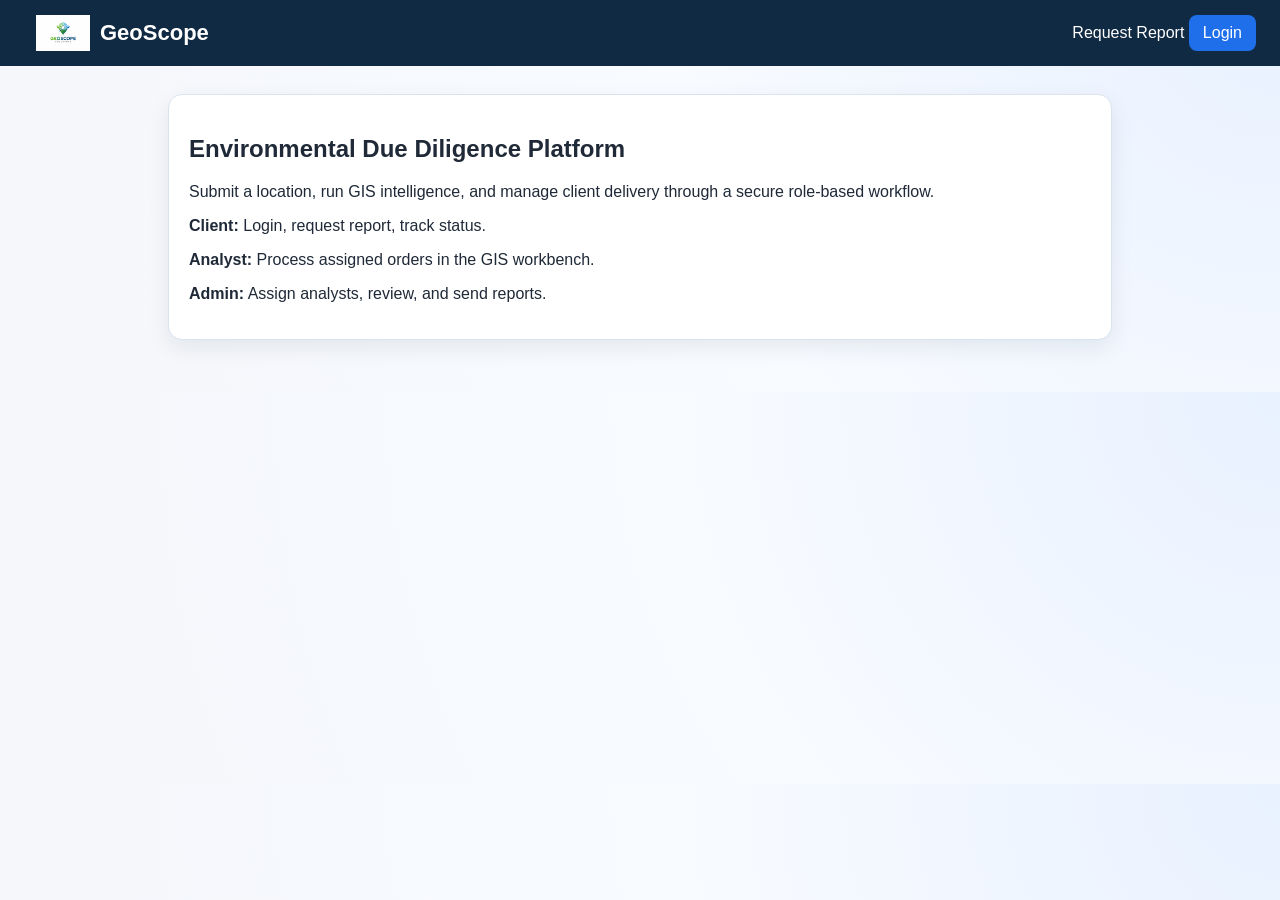
<file: index.html>
<!DOCTYPE html>
<html lang="en">
<head>
    <meta charset="UTF-8" />
    <meta name="viewport" content="width=device-width, initial-scale=1.0" />
    <title>GeoScope</title>
    <link rel="stylesheet" href="style.css" />
</head>
<body>
    <div class="topbar">
        <a class="brand" href="/">
            <img src="logo.png" alt="GeoScope logo" style="height:36px;" />
            <h2>GeoScope</h2>
        </a>

        <div>
            <a href="/request-report">Request Report</a>

            <div class="menu-wrap">
                <button id="loginToggle" onclick="toggleMenu()">Login</button>
                <div id="dropdown">
                    <a href="/client-login">Client Login</a>
                    <a href="/staff-login">Staff Access</a>
                </div>
            </div>
        </div>
    </div>

    <div class="container">
        <div class="panel">
            <h2>Environmental Due Diligence Platform</h2>
            <p>Submit a location, run GIS intelligence, and manage client delivery through a secure role-based workflow.</p>
            <p><strong>Client:</strong> Login, request report, track status.</p>
            <p><strong>Analyst:</strong> Process assigned orders in the GIS workbench.</p>
            <p><strong>Admin:</strong> Assign analysts, review, and send reports.</p>
        </div>
    </div>

    <script src="script.js"></script>
</body>
</html>
</file>
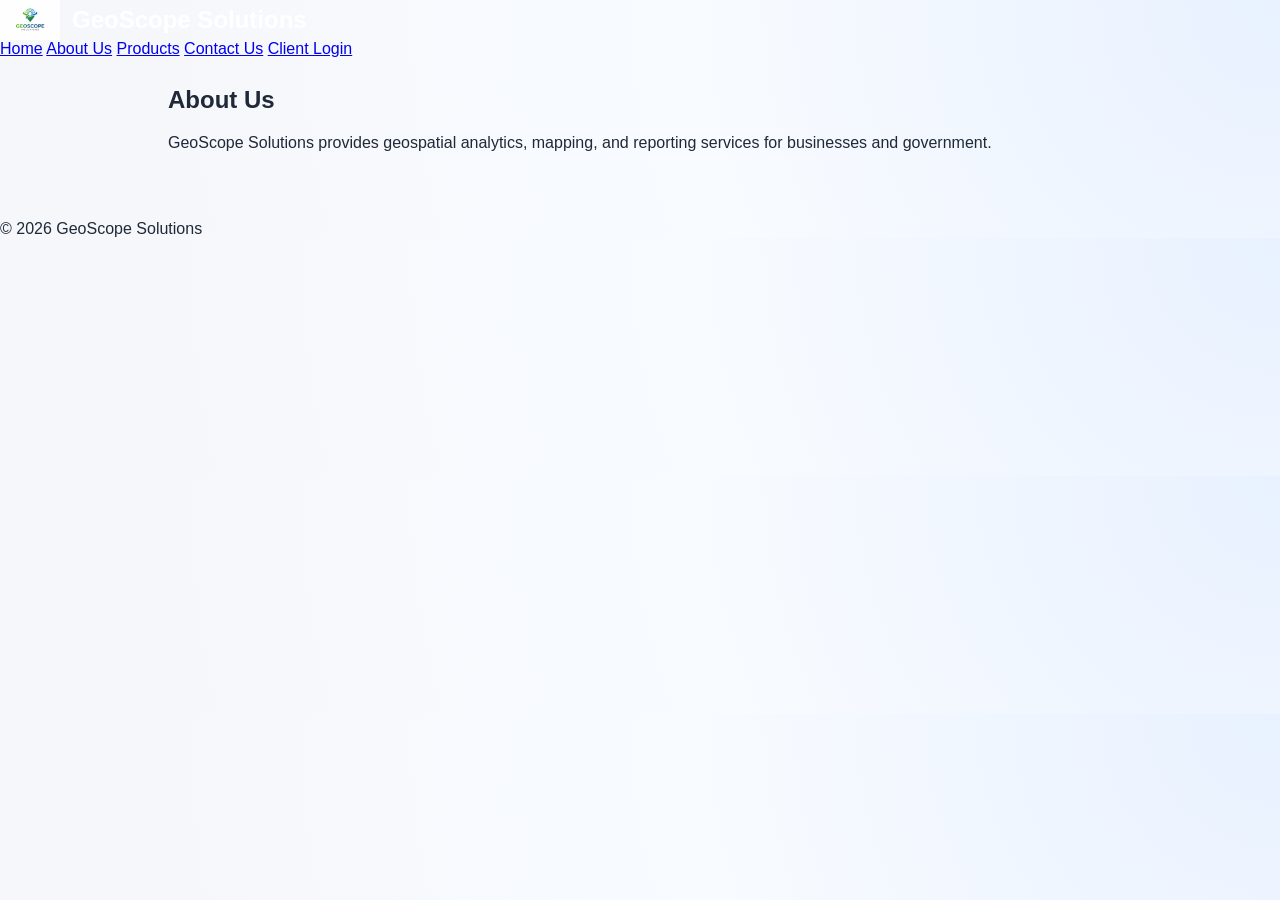
<file: about.html>
<!DOCTYPE html>
<html lang="en">
<head>
    <meta charset="UTF-8" />
    <meta name="viewport" content="width=device-width, initial-scale=1.0" />
    <title>About Us - GeoScope Solutions</title>
    <link rel="stylesheet" href="style.css" />
</head>
<body>
    <header>
        <a href="index.html" style="display:flex; align-items:center; color:white; text-decoration:none;">
            <img src="logo.png" alt="GeoScope logo" style="height:40px; margin-right:12px;" />
            <h1 style="margin:0; font-size:24px;">GeoScope Solutions</h1>
        </a>
        <nav>
            <a href="index.html">Home</a>
            <a href="about.html">About Us</a>
            <a href="products.html">Products</a>
            <a href="contact.html">Contact Us</a>
            <a href="login.html">Client Login</a>
        </nav>
    </header>

    <div class="container">
        <h2>About Us</h2>
        <p>GeoScope Solutions provides geospatial analytics, mapping, and reporting services for businesses and government.</p>
    </div>

    <footer>
        &copy; 2026 GeoScope Solutions
    </footer>
</body>
</html>
</file>
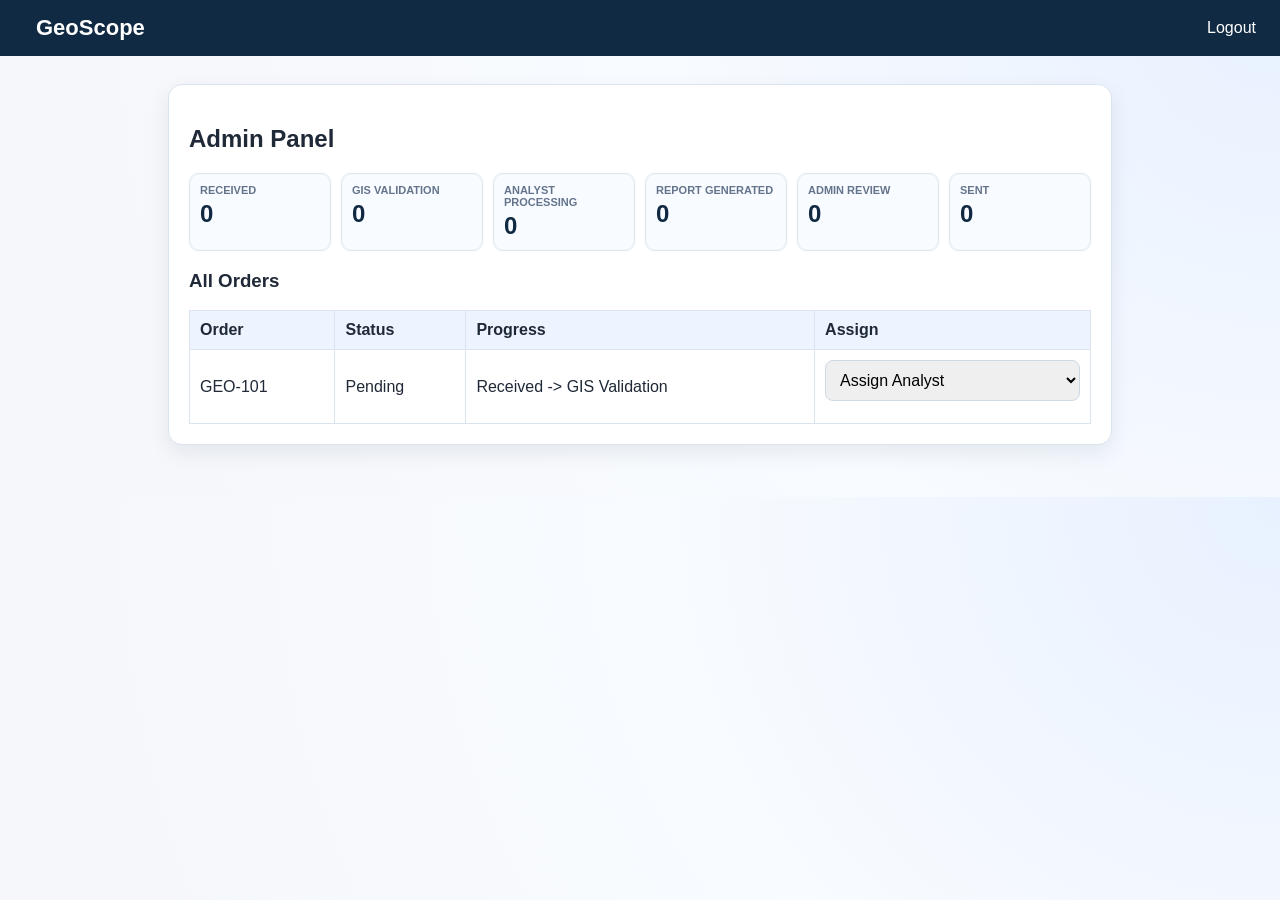
<file: admin-dashboard.html>
<!DOCTYPE html>
<html lang="en">
<head>
    <meta charset="UTF-8" />
    <meta name="viewport" content="width=device-width, initial-scale=1.0" />
    <title>Admin Dashboard - GeoScope</title>
    <link rel="stylesheet" href="style.css" />
</head>
<body>
    <div class="topbar">
        <a class="brand" href="/"><h2>GeoScope</h2></a>
        <a href="#" data-action="logout">Logout</a>
    </div>

    <div class="container">
        <div class="panel">
            <h2>Admin Panel</h2>

            <div class="kpi-grid" id="adminStageCounters">
                <div class="kpi-card"><div class="kpi-label">Received</div><div class="kpi-value" id="countReceived">0</div></div>
                <div class="kpi-card"><div class="kpi-label">GIS Validation</div><div class="kpi-value" id="countGis">0</div></div>
                <div class="kpi-card"><div class="kpi-label">Analyst Processing</div><div class="kpi-value" id="countAnalyst">0</div></div>
                <div class="kpi-card"><div class="kpi-label">Report Generated</div><div class="kpi-value" id="countReport">0</div></div>
                <div class="kpi-card"><div class="kpi-label">Admin Review</div><div class="kpi-value" id="countReview">0</div></div>
                <div class="kpi-card"><div class="kpi-label">Sent</div><div class="kpi-value" id="countSent">0</div></div>
            </div>

            <h3>All Orders</h3>
            <table>
                <thead>
                    <tr>
                        <th>Order</th>
                        <th>Status</th>
                        <th>Progress</th>
                        <th>Assign</th>
                    </tr>
                </thead>
                <tbody id="adminOrdersBody">
                    <tr>
                        <td>GEO-101</td>
                        <td>Pending</td>
                        <td>Received -> GIS Validation</td>
                        <td>
                            <select>
                                <option>Assign Analyst</option>
                                <option>John</option>
                                <option>Mary</option>
                            </select>
                        </td>
                    </tr>
                </tbody>
            </table>
        </div>
    </div>

    <script src="script.js"></script>
</body>
</html>
</file>
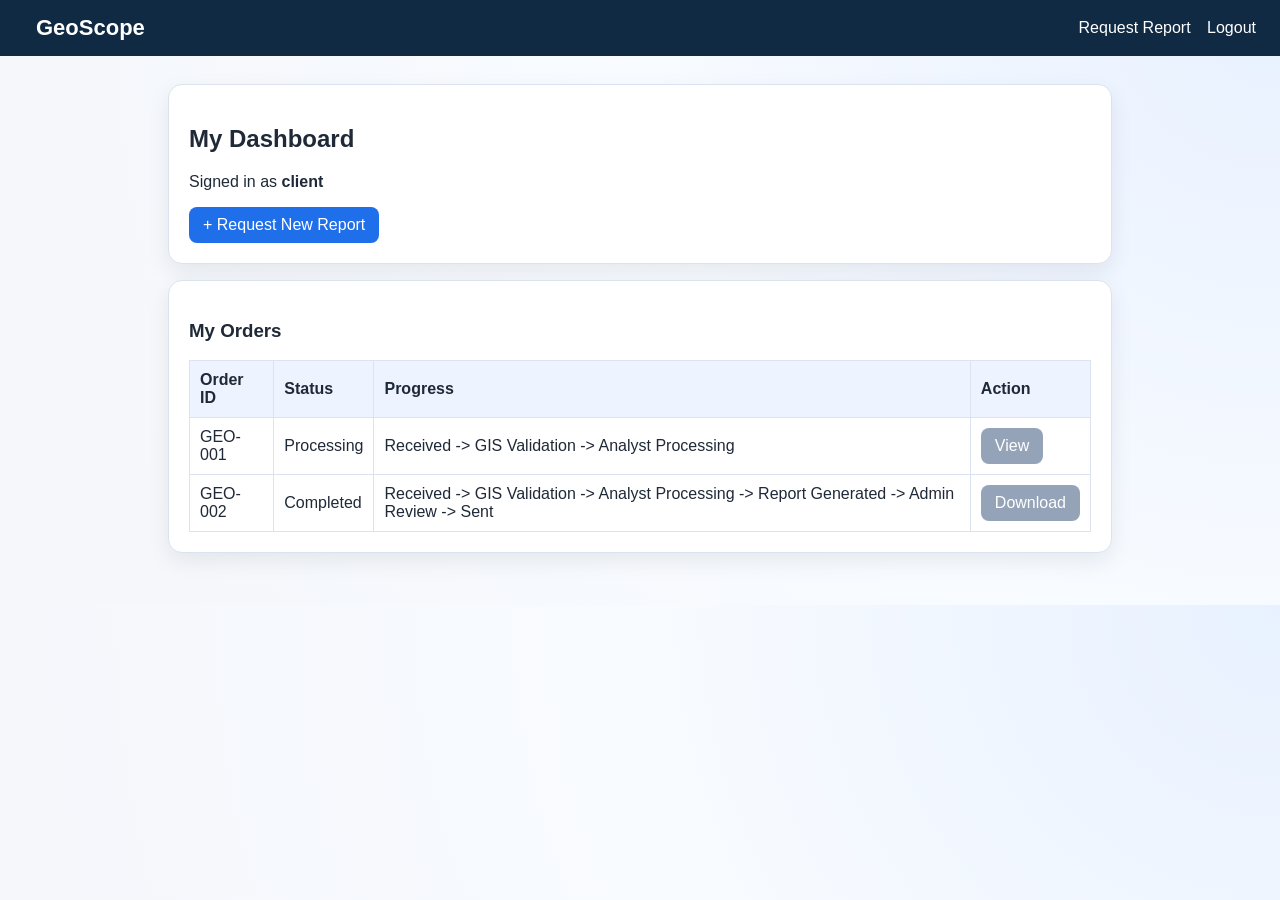
<file: client-dashboard.html>
<!DOCTYPE html>
<html lang="en">
<head>
    <meta charset="UTF-8" />
    <meta name="viewport" content="width=device-width, initial-scale=1.0" />
    <title>Client Dashboard - GeoScope</title>
    <link rel="stylesheet" href="style.css" />
</head>
<body>
    <div class="topbar">
        <a class="brand" href="/"><h2>GeoScope</h2></a>
        <div>
            <a href="/request-report">Request Report</a>
            <a href="#" data-action="logout">Logout</a>
        </div>
    </div>

    <div class="container grid">
        <div class="panel">
            <h2>My Dashboard</h2>
            <p>Signed in as <strong id="clientEmail">client</strong></p>
            <button onclick="window.location.href='/request-report'">+ Request New Report</button>
        </div>

        <div class="panel">
            <h3>My Orders</h3>
            <table>
                <thead>
                    <tr>
                        <th>Order ID</th>
                        <th>Status</th>
                        <th>Progress</th>
                        <th>Action</th>
                    </tr>
                </thead>
                <tbody id="clientOrdersBody">
                    <tr>
                        <td>GEO-001</td>
                        <td>Processing</td>
                        <td>Received -> GIS Validation -> Analyst Processing</td>
                        <td><button disabled>View</button></td>
                    </tr>
                    <tr>
                        <td>GEO-002</td>
                        <td>Completed</td>
                        <td>Received -> GIS Validation -> Analyst Processing -> Report Generated -> Admin Review -> Sent</td>
                        <td><button disabled>Download</button></td>
                    </tr>
                </tbody>
            </table>
        </div>
    </div>

    <script src="script.js"></script>
</body>
</html>
</file>
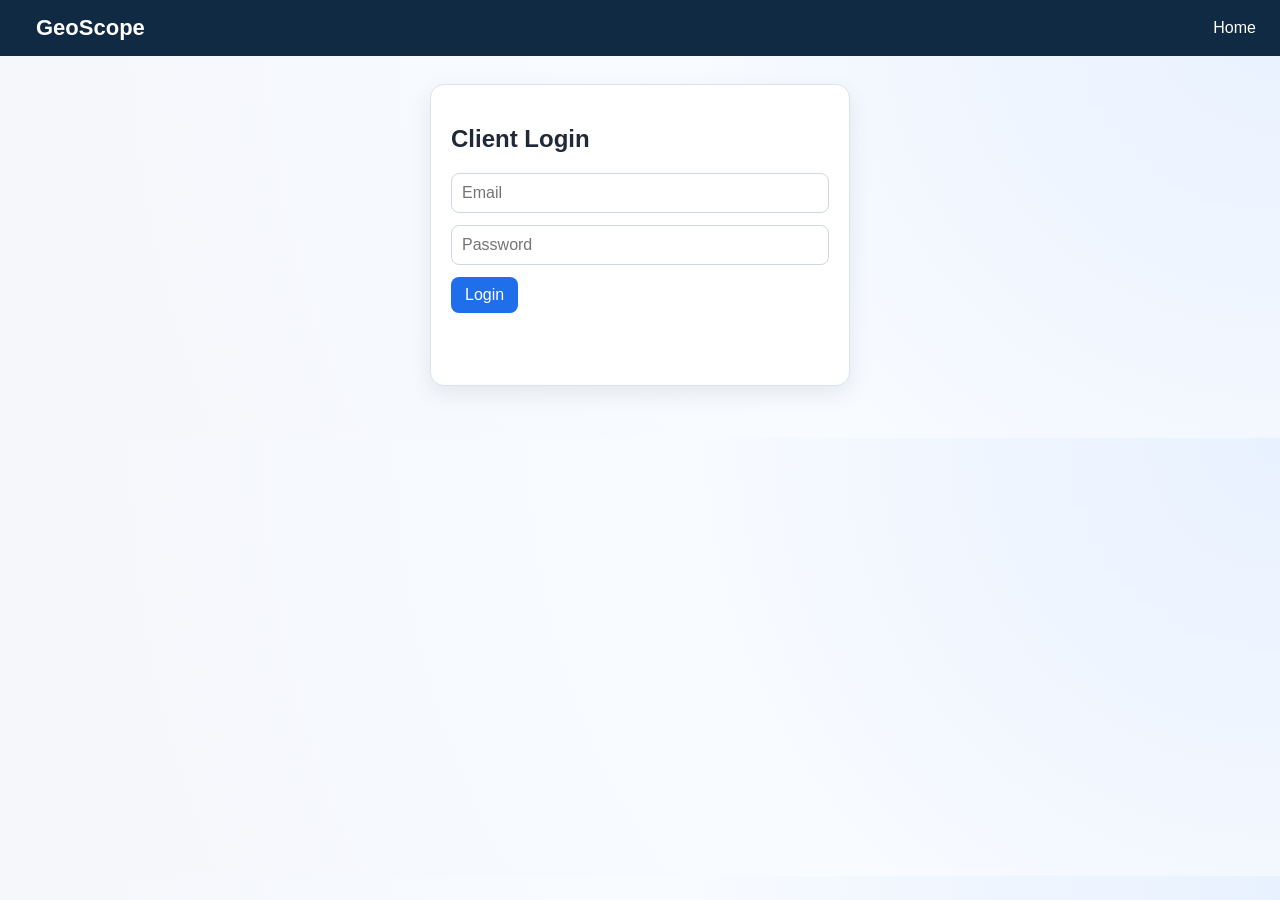
<file: client-login.html>
<!DOCTYPE html>
<html lang="en">
<head>
    <meta charset="UTF-8" />
    <meta name="viewport" content="width=device-width, initial-scale=1.0" />
    <title>Client Login - GeoScope</title>
    <link rel="stylesheet" href="style.css" />
</head>
<body>
    <div class="topbar">
        <a class="brand" href="/"><h2>GeoScope</h2></a>
        <a href="/">Home</a>
    </div>

    <div class="container">
        <div class="panel" style="max-width: 420px; margin: 0 auto;">
            <h2>Client Login</h2>
            <input id="email" type="email" placeholder="Email" />
            <input id="password" type="password" placeholder="Password" />
            <button id="clientLoginBtn">Login</button>
            <p id="loginMessage" class="message"></p>
        </div>
    </div>

    <script src="script.js"></script>
</body>
</html>
</file>
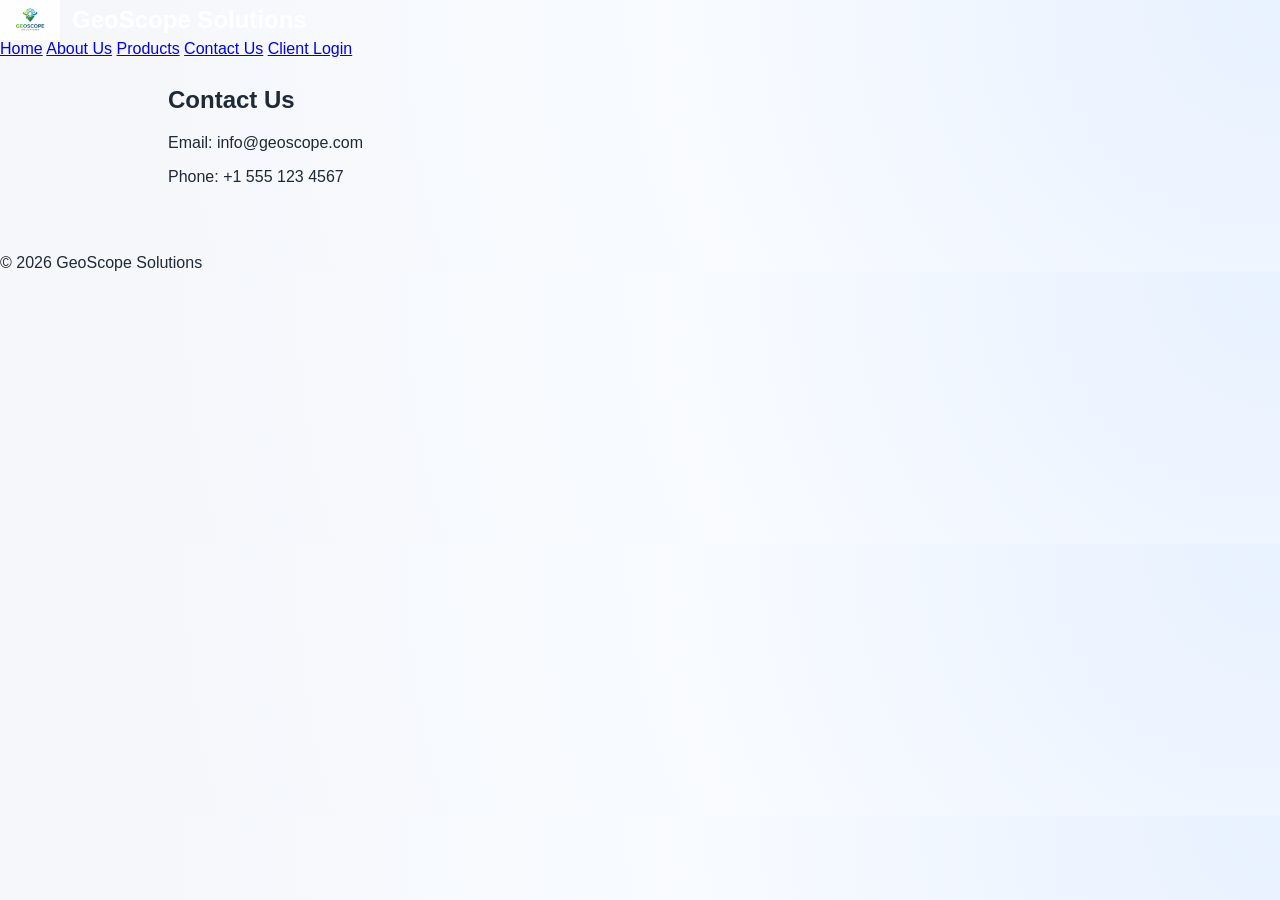
<file: contact.html>
<!DOCTYPE html>
<html lang="en">
<head>
    <meta charset="UTF-8" />
    <meta name="viewport" content="width=device-width, initial-scale=1.0" />
    <title>Contact Us - GeoScope Solutions</title>
    <link rel="stylesheet" href="style.css" />
</head>
<body>
    <header>
        <a href="index.html" style="display:flex; align-items:center; color:white; text-decoration:none;">
            <img src="logo.png" alt="GeoScope logo" style="height:40px; margin-right:12px;" />
            <h1 style="margin:0; font-size:24px;">GeoScope Solutions</h1>
        </a>
        <nav>
            <a href="index.html">Home</a>
            <a href="about.html">About Us</a>
            <a href="products.html">Products</a>
            <a href="contact.html">Contact Us</a>
            <a href="login.html">Client Login</a>
        </nav>
    </header>

    <div class="container">
        <h2>Contact Us</h2>
        <p>Email: info@geoscope.com</p>
        <p>Phone: +1 555 123 4567</p>
    </div>

    <footer>
        &copy; 2026 GeoScope Solutions
    </footer>

    <script src="script.js"></script>
</body>
</html>
</file>
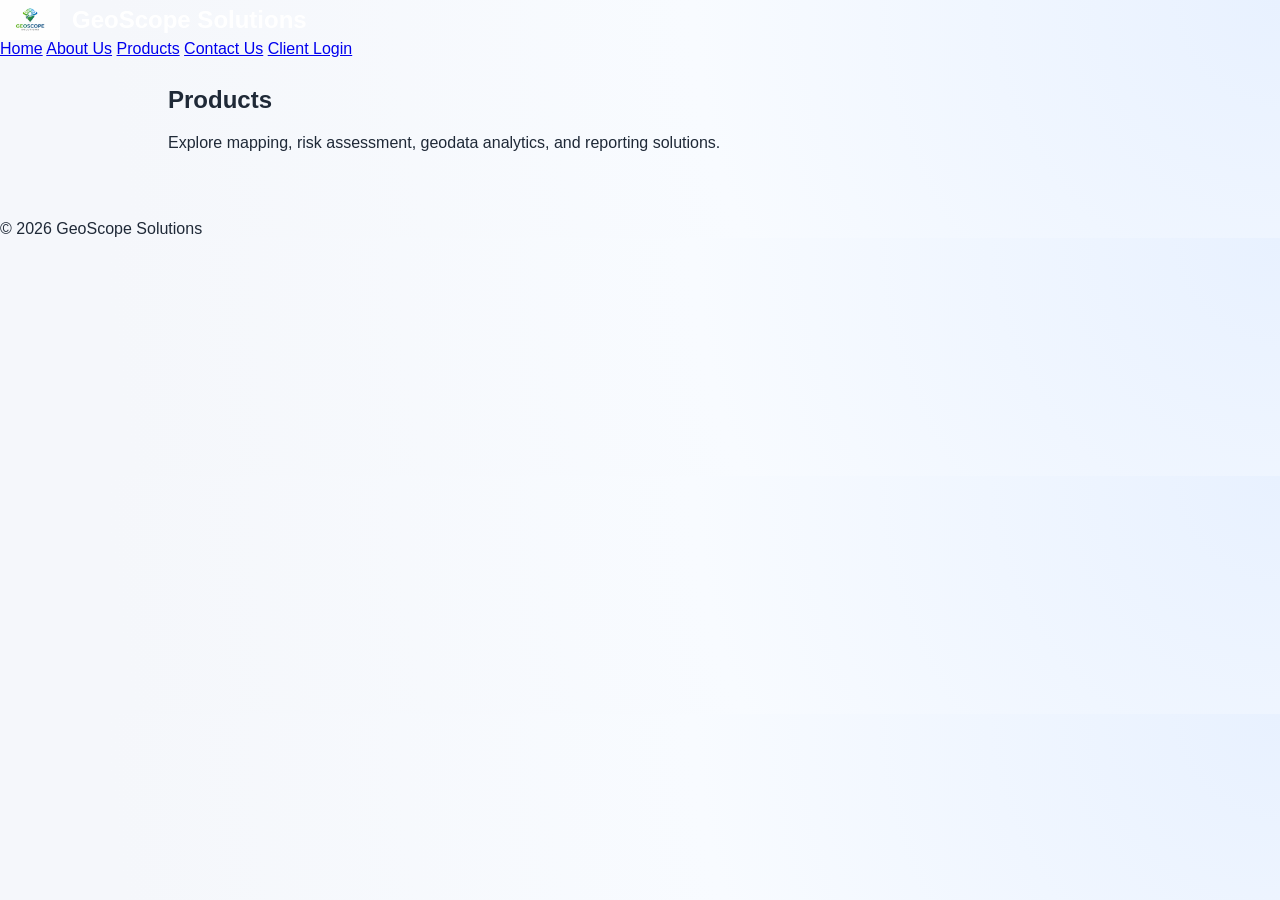
<file: products.html>
<!DOCTYPE html>
<html lang="en">
<head>
    <meta charset="UTF-8" />
    <meta name="viewport" content="width=device-width, initial-scale=1.0" />
    <title>Products - GeoScope Solutions</title>
    <link rel="stylesheet" href="style.css" />
</head>
<body>
    <header>
        <a href="index.html" style="display:flex; align-items:center; color:white; text-decoration:none;">
            <img src="logo.png" alt="GeoScope logo" style="height:40px; margin-right:12px;" />
            <h1 style="margin:0; font-size:24px;">GeoScope Solutions</h1>
        </a>
        <nav>
            <a href="index.html">Home</a>
            <a href="about.html">About Us</a>
            <a href="products.html">Products</a>
            <a href="contact.html">Contact Us</a>
            <a href="login.html">Client Login</a>
        </nav>
    </header>

    <div class="container">
        <h2>Products</h2>
        <p>Explore mapping, risk assessment, geodata analytics, and reporting solutions.</p>
    </div>

    <footer>
        &copy; 2026 GeoScope Solutions
    </footer>

    <script src="script.js"></script>
</body>
</html>
</file>
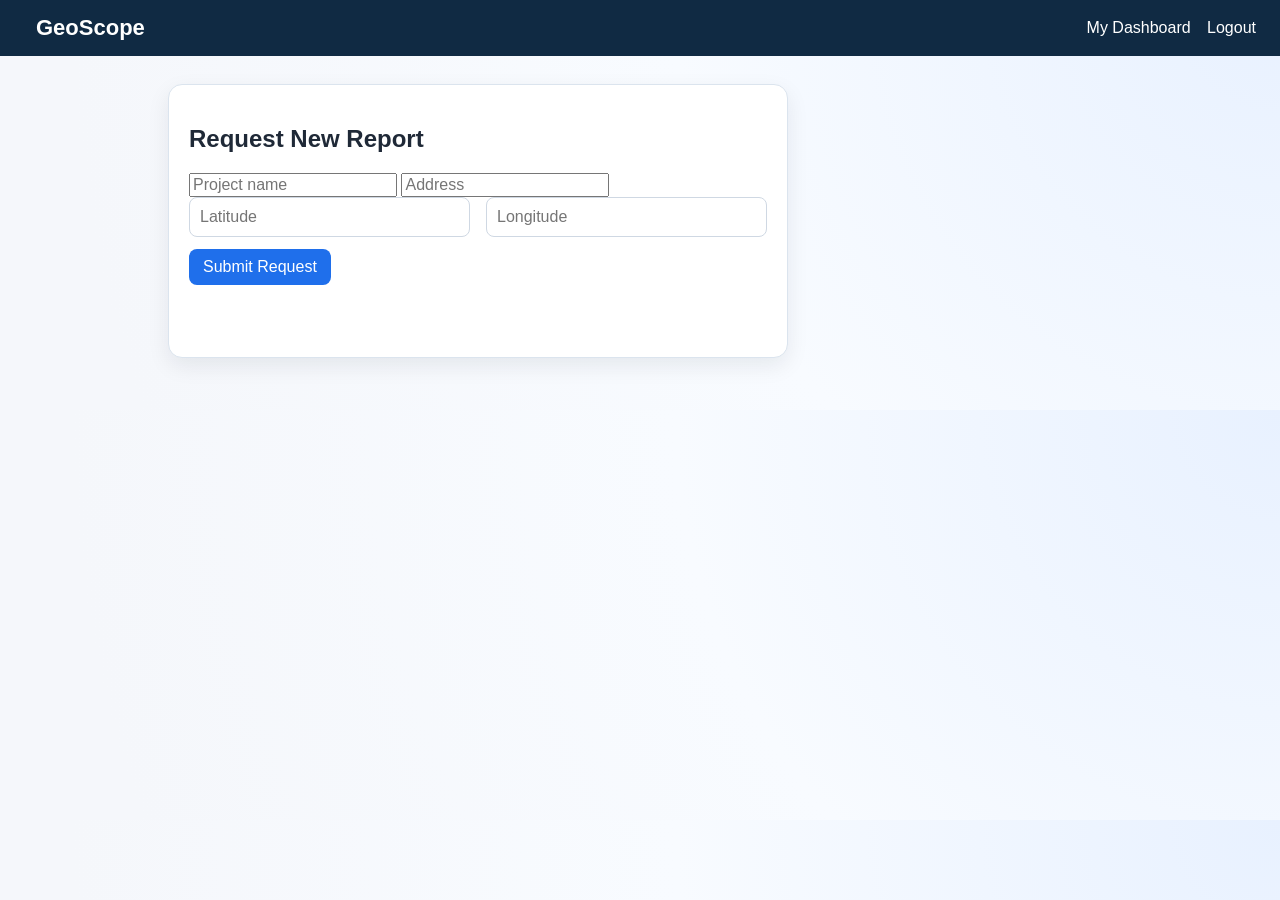
<file: request-report.html>
<!DOCTYPE html>
<html lang="en">
<head>
    <meta charset="UTF-8" />
    <meta name="viewport" content="width=device-width, initial-scale=1.0" />
    <title>Request Report - GeoScope</title>
    <link rel="stylesheet" href="style.css" />
</head>
<body>
    <div class="topbar">
        <a class="brand" href="/"><h2>GeoScope</h2></a>
        <div>
            <a href="/client-dashboard">My Dashboard</a>
            <a href="#" data-action="logout">Logout</a>
        </div>
    </div>

    <div class="container">
        <div class="panel" style="max-width: 620px;">
            <h2>Request New Report</h2>
            <input id="projectName" placeholder="Project name" />
            <input id="address" placeholder="Address" />
            <div class="grid" style="grid-template-columns: 1fr 1fr;">
                <input id="latitude" type="number" step="any" placeholder="Latitude" />
                <input id="longitude" type="number" step="any" placeholder="Longitude" />
            </div>
            <button id="requestSubmitBtn">Submit Request</button>
            <p id="requestStatus" class="message"></p>
        </div>
    </div>

    <script src="script.js"></script>
</body>
</html>
</file>
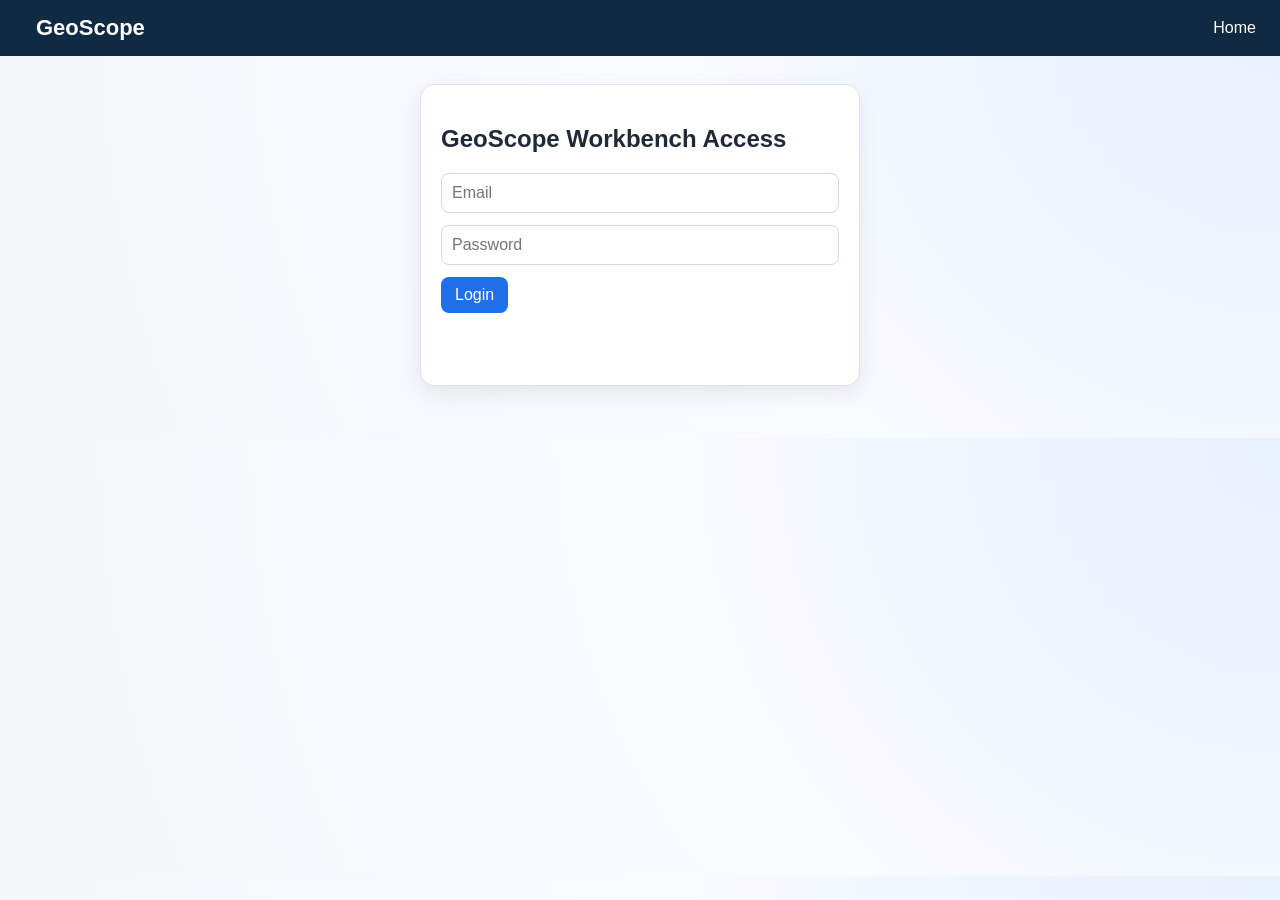
<file: staff-login.html>
<!DOCTYPE html>
<html lang="en">
<head>
    <meta charset="UTF-8" />
    <meta name="viewport" content="width=device-width, initial-scale=1.0" />
    <title>Staff Login - GeoScope</title>
    <link rel="stylesheet" href="style.css" />
</head>
<body>
    <div class="topbar">
        <a class="brand" href="/"><h2>GeoScope</h2></a>
        <a href="/">Home</a>
    </div>

    <div class="container">
        <div class="panel" style="max-width: 440px; margin: 0 auto;">
            <h2>GeoScope Workbench Access</h2>
            <input id="email" type="email" placeholder="Email" />
            <input id="password" type="password" placeholder="Password" />
            <button id="staffLoginBtn">Login</button>
            <p id="loginMessage" class="message"></p>
        </div>
    </div>

    <script src="script.js"></script>
</body>
</html>
</file>
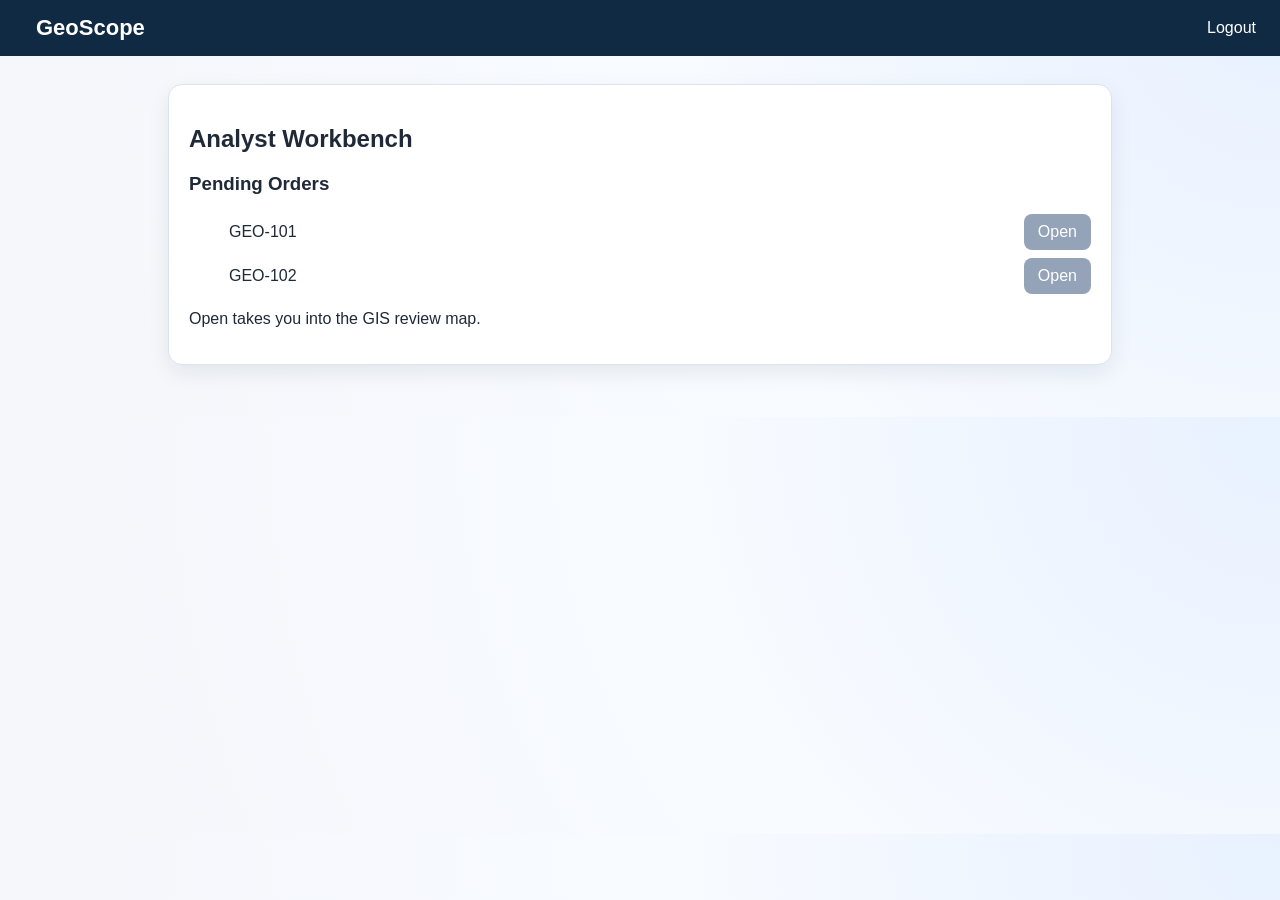
<file: workbench.html>
<!DOCTYPE html>
<html lang="en">
<head>
    <meta charset="UTF-8" />
    <meta name="viewport" content="width=device-width, initial-scale=1.0" />
    <title>Analyst Workbench - GeoScope</title>
    <link rel="stylesheet" href="style.css" />
</head>
<body>
    <div class="topbar">
        <a class="brand" href="/"><h2>GeoScope</h2></a>
        <a href="#" data-action="logout">Logout</a>
    </div>

    <div class="container">
        <div class="panel">
            <h2>Analyst Workbench</h2>
            <h3>Pending Orders</h3>
            <ul id="pendingOrders">
                <li>GEO-101 <button disabled>Open</button></li>
                <li>GEO-102 <button disabled>Open</button></li>
            </ul>
            <p>Open takes you into the GIS review map.</p>
        </div>
    </div>

    <script src="script.js"></script>
</body>
</html>
</file>
<file: style.css>
:root {
    --navy: #102a43;
    --blue: #1f6feb;
    --light: #f5f7fb;
    --ink: #1f2937;
    --muted: #64748b;
    --card: #ffffff;
    --border: #dbe4ee;
}

* { box-sizing: border-box; }

body {
    font-family: "Segoe UI", Tahoma, Geneva, Verdana, sans-serif;
    margin: 0;
    padding: 0;
    background: radial-gradient(circle at top right, #e8f1ff, #f8fbff 45%, #f5f7fb 90%);
    color: var(--ink);
}

.topbar {
    display: flex;
    justify-content: space-between;
    align-items: center;
    padding: 15px 24px;
    background: var(--navy);
    color: #fff;
}

.brand {
    color: #fff;
    text-decoration: none;
    display: inline-flex;
    align-items: center;
    gap: 10px;
}

.brand h2 {
    margin: 0;
    font-size: 22px;
}

.topbar a {
    color: #fff;
    text-decoration: none;
    margin-left: 12px;
}

.menu-wrap {
    display: inline-block;
    position: relative;
}

#dropdown {
    display: none;
    position: absolute;
    right: 0;
    top: 34px;
    background: var(--card);
    border: 1px solid var(--border);
    min-width: 160px;
    border-radius: 8px;
    box-shadow: 0 8px 20px rgba(16, 42, 67, 0.18);
    z-index: 20;
}

#dropdown a {
    color: var(--ink);
    display: block;
    padding: 10px 12px;
    margin: 0;
}

#dropdown a:hover { background: #f1f5f9; }

.container {
    max-width: 980px;
    margin: 28px auto;
    padding: 0 18px 24px;
}

.panel {
    background: var(--card);
    border: 1px solid var(--border);
    border-radius: 14px;
    box-shadow: 0 8px 22px rgba(15, 23, 42, 0.08);
    padding: 20px;
}

.grid {
    display: grid;
    gap: 16px;
}

input, select, button {
    font: inherit;
}

input[type="text"], input[type="password"], input[type="email"], input[type="number"], select {
    width: 100%;
    padding: 10px;
    border: 1px solid #cfd8e3;
    border-radius: 8px;
    margin-bottom: 12px;
}

button, .btn-link {
    background: var(--blue);
    color: #fff;
    border: none;
    padding: 9px 14px;
    border-radius: 8px;
    cursor: pointer;
    text-decoration: none;
    display: inline-block;
}

button:hover, .btn-link:hover { filter: brightness(0.94); }
button:disabled { background: #94a3b8; cursor: not-allowed; }

table {
    width: 100%;
    border-collapse: collapse;
    background: #fff;
}

th, td {
    border: 1px solid var(--border);
    padding: 10px;
    text-align: left;
}

th { background: #eef4ff; }

.workflow-track {
    display: flex;
    flex-wrap: wrap;
    gap: 6px;
}

.wf-step {
    font-size: 11px;
    font-weight: 700;
    padding: 4px 8px;
    border-radius: 999px;
    background: #e2e8f0;
    color: #64748b;
}

.wf-step.active {
    background: #dbeafe;
    color: #1d4ed8;
}

ul li {
    margin-bottom: 8px;
    display: flex;
    justify-content: space-between;
    align-items: center;
    gap: 12px;
}

.message {
    color: #b91c1c;
    min-height: 20px;
}

.kpi-grid {
    display: grid;
    grid-template-columns: repeat(auto-fit, minmax(140px, 1fr));
    gap: 10px;
    margin-bottom: 16px;
}

.kpi-card {
    background: #f8fbff;
    border: 1px solid var(--border);
    border-radius: 10px;
    padding: 10px;
}

.kpi-label {
    color: var(--muted);
    font-size: 11px;
    text-transform: uppercase;
    font-weight: 700;
    margin-bottom: 4px;
}

.kpi-value {
    font-size: 24px;
    font-weight: 800;
    color: var(--navy);
}

@media (max-width: 700px) {
    .topbar {
        flex-direction: column;
        align-items: flex-start;
        gap: 10px;
    }

    .container {
        margin-top: 18px;
    }
}
</file>
